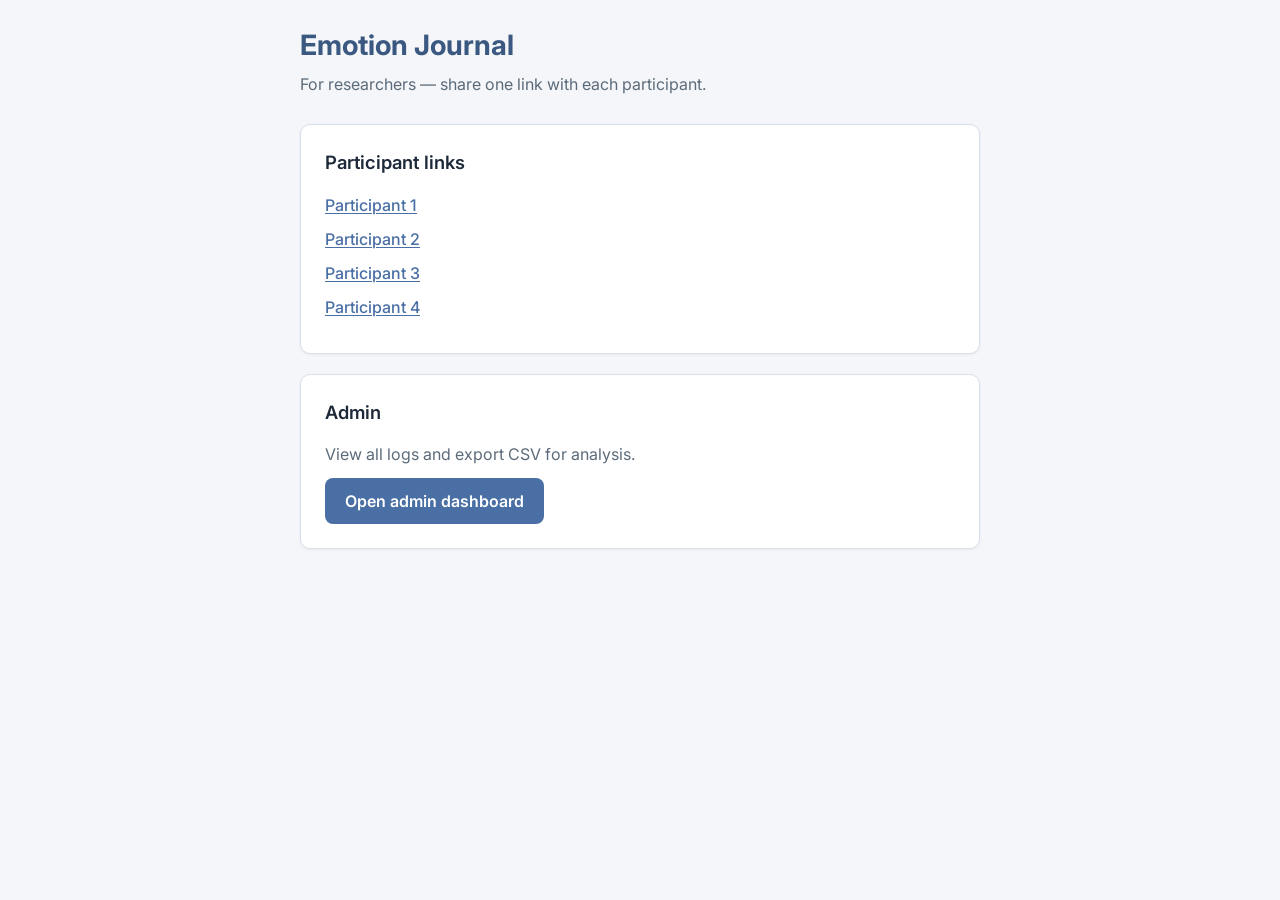
<file: index.html>
<!DOCTYPE html>
<html lang="en">
<head>
  <meta charset="UTF-8">
  <meta name="viewport" content="width=device-width, initial-scale=1.0">
  <title>Emotion Journal</title>
  <link rel="preconnect" href="https://fonts.googleapis.com">
  <link rel="preconnect" href="https://fonts.gstatic.com" crossorigin>
  <link href="https://fonts.googleapis.com/css2?family=Inter:wght@400;500;600;700&display=swap" rel="stylesheet">
  <link rel="stylesheet" href="journal.css">
</head>
<body class="journal-body">
  <div class="journal-container">
    <header class="journal-header">
      <h1>Emotion Journal</h1>
      <p>For researchers — share one link with each participant.</p>
    </header>

    <div class="journal-card">
      <h2>Participant links</h2>
      <ul class="journal-link-list">
        <li><a href="p1.html">Participant 1</a></li>
        <li><a href="p2.html">Participant 2</a></li>
        <li><a href="p3.html">Participant 3</a></li>
        <li><a href="p4.html">Participant 4</a></li>
      </ul>
    </div>

    <div class="journal-card">
      <h2>Admin</h2>
      <p style="margin:0 0 12px;color:var(--journal-muted);">View all logs and export CSV for analysis.</p>
      <a href="admin.html" class="journal-btn journal-btn--primary" style="text-decoration:none;display:inline-flex;">Open admin dashboard</a>
    </div>
  </div>
</body>
</html>
</file>
<file: journal.css>
/* Emotion Journal — standalone styles (does not modify main Photon site) */

:root {
  --journal-primary: #4a6fa5;
  --journal-primary-dark: #3a5880;
  --journal-bg: #f4f6f9;
  --journal-surface: #ffffff;
  --journal-border: #d8e0ea;
  --journal-text: #1e2a3a;
  --journal-muted: #5c6b7a;
  --journal-success: #2d8a5e;
  --journal-warning: #c47d1a;
  --journal-radius: 10px;
  --journal-font: 'Inter', -apple-system, BlinkMacSystemFont, sans-serif;
}

*,
*::before,
*::after {
  box-sizing: border-box;
}

body.journal-body {
  margin: 0;
  font-family: var(--journal-font);
  font-size: 16px;
  line-height: 1.5;
  color: var(--journal-text);
  background: var(--journal-bg);
  min-height: 100vh;
}

.journal-container {
  max-width: 720px;
  margin: 0 auto;
  padding: 24px 20px 48px;
}

.journal-container--wide {
  max-width: 1100px;
}

.journal-header {
  margin-bottom: 28px;
}

.journal-header h1 {
  margin: 0 0 6px;
  font-size: 1.75rem;
  font-weight: 700;
  color: var(--journal-primary-dark);
}

.journal-header p {
  margin: 0;
  color: var(--journal-muted);
}

.journal-card {
  background: var(--journal-surface);
  border: 1px solid var(--journal-border);
  border-radius: var(--journal-radius);
  padding: 24px;
  margin-bottom: 20px;
  box-shadow: 0 1px 3px rgba(30, 42, 58, 0.06);
  overflow: visible;
}

.journal-card h2 {
  margin: 0 0 16px;
  font-size: 1.15rem;
  font-weight: 600;
}

.journal-progress {
  display: grid;
  grid-template-columns: repeat(3, 1fr);
  gap: 12px;
  margin-bottom: 4px;
}

.journal-progress--admin {
  grid-template-columns: repeat(2, 1fr);
}

.journal-stat {
  text-align: center;
  padding: 14px 10px;
  background: #eef3f9;
  border-radius: 8px;
}

.journal-stat-value {
  display: block;
  font-size: 1.5rem;
  font-weight: 700;
  color: var(--journal-primary);
  line-height: 1.2;
}

.journal-stat-label {
  display: block;
  font-size: 0.8rem;
  color: var(--journal-muted);
  margin-top: 4px;
}

.journal-status {
  margin-top: 14px;
  padding: 10px 14px;
  border-radius: 8px;
  font-size: 0.9rem;
}

.journal-status--active {
  background: #e8f5ee;
  color: var(--journal-success);
}

.journal-status--plain {
  background: transparent;
  padding-left: 0;
  padding-right: 0;
  color: var(--journal-primary);
}

.journal-status--warning {
  background: #fef6e8;
  color: var(--journal-warning);
}

.journal-status--ended {
  background: #f0f0f0;
  color: var(--journal-muted);
}

.journal-field {
  margin-bottom: 36px;
}

.journal-field label,
.journal-field-label {
  display: block;
  font-weight: 500;
  margin-bottom: 8px;
}

.journal-required {
  color: #b42318;
  font-weight: 600;
}

.journal-choice-list {
  display: flex;
  flex-direction: column;
  gap: 0;
}

label.journal-choice-row,
.journal-choice-row {
  display: flex;
  align-items: flex-start;
  gap: 10px;
  margin: 0 0 20px;
  padding: 0;
  font-size: 0.95rem;
  line-height: 1.4;
  cursor: pointer;
}

.journal-choice-row:last-child {
  margin-bottom: 0;
}

.journal-choice-text {
  font-weight: 300;
}

.journal-choice-row input {
  margin-top: 3px;
  flex-shrink: 0;
  accent-color: var(--journal-primary);
}

.journal-other-input {
  width: 100%;
  margin-top: 10px;
  padding: 10px 12px;
  border: 1px solid var(--journal-border);
  border-radius: 8px;
  font: inherit;
}

.journal-field--hidden {
  display: none;
}

.journal-field .journal-hint {
  display: block;
  font-size: 0.85rem;
  color: var(--journal-muted);
  margin-top: 4px;
}

.journal-field input[type="text"],
.journal-field input[type="password"],
.journal-field textarea,
.journal-field select {
  width: 100%;
  padding: 10px 12px;
  border: 1px solid var(--journal-border);
  border-radius: 8px;
  font: inherit;
  color: inherit;
  background: #fff;
}

.journal-field textarea {
  min-height: 88px;
  resize: vertical;
}

.journal-scale {
  display: flex;
  flex-wrap: wrap;
  gap: 8px;
  align-items: center;
}

.journal-scale-labels {
  display: flex;
  justify-content: space-between;
  width: 100%;
  font-size: 0.8rem;
  color: var(--journal-muted);
  margin-top: 6px;
}

.journal-scale-btn {
  flex: 1;
  min-width: 36px;
  max-width: 48px;
  padding: 10px 0;
  border: 1px solid var(--journal-border);
  border-radius: 8px;
  background: #fff;
  font: inherit;
  font-weight: 500;
  cursor: pointer;
  transition: background 0.15s, border-color 0.15s;
}

.journal-scale-btn:hover {
  border-color: var(--journal-primary);
}

.journal-scale-btn.selected {
  background: var(--journal-primary);
  border-color: var(--journal-primary);
  color: #fff;
}

.journal-yesno {
  display: flex;
  gap: 10px;
}

.journal-yesno-btn {
  flex: 1;
  padding: 10px;
  border: 1px solid var(--journal-border);
  border-radius: 8px;
  background: #fff;
  font: inherit;
  font-weight: 300;
  cursor: pointer;
}

.journal-yesno-btn.selected {
  background: var(--journal-primary);
  border-color: var(--journal-primary);
  color: #fff;
}

.journal-btn {
  display: inline-flex;
  align-items: center;
  justify-content: center;
  gap: 8px;
  padding: 11px 20px;
  border: none;
  border-radius: 8px;
  font: inherit;
  font-weight: 600;
  cursor: pointer;
  transition: opacity 0.15s;
}

.journal-btn:disabled {
  opacity: 0.55;
  cursor: not-allowed;
}

.journal-btn--primary {
  background: var(--journal-primary);
  color: #fff;
}

.journal-btn--primary:hover:not(:disabled) {
  background: var(--journal-primary-dark);
}

.journal-btn--secondary {
  background: #eef3f9;
  color: var(--journal-primary-dark);
}

.journal-btn--danger {
  background: #fff;
  color: #b42318;
  border: 1px solid #f5c2c0;
}

.journal-btn--danger:hover:not(:disabled) {
  background: #fdecea;
}

.journal-btn--small {
  padding: 6px 12px;
  font-size: 0.82rem;
  font-weight: 500;
}

.journal-btn--ghost {
  background: transparent;
  color: var(--journal-muted);
  padding: 8px 12px;
}

.journal-actions {
  display: flex;
  gap: 12px;
  flex-wrap: wrap;
  margin-top: 8px;
}

.journal-error {
  padding: 10px 14px;
  background: #fdecea;
  color: #b42318;
  border-radius: 8px;
  font-size: 0.9rem;
  margin-bottom: 16px;
}

.journal-success {
  padding: 10px 14px;
  background: #e8f5ee;
  color: var(--journal-success);
  border-radius: 8px;
  font-size: 0.9rem;
  margin-bottom: 16px;
}

.journal-topbar {
  display: flex;
  justify-content: space-between;
  align-items: center;
  margin-bottom: 20px;
  flex-wrap: wrap;
  gap: 10px;
}

.journal-topbar-user {
  font-size: 0.9rem;
  color: var(--journal-muted);
}

.journal-history-item {
  border-bottom: 1px solid var(--journal-border);
  padding: 16px 0;
}

.journal-history-item:last-child {
  border-bottom: none;
  padding-bottom: 0;
}

.journal-history-date {
  font-weight: 600;
  margin-bottom: 10px;
  color: var(--journal-primary-dark);
}

.journal-history-answer {
  margin-bottom: 8px;
  font-size: 0.92rem;
}

.journal-history-answer strong {
  display: block;
  font-weight: 500;
  color: var(--journal-muted);
  font-size: 0.82rem;
  margin-bottom: 2px;
}

.journal-empty {
  text-align: center;
  color: var(--journal-muted);
  padding: 24px 0;
}

.journal-login-select {
  width: 100%;
  padding: 10px 12px;
  border: 1px solid var(--journal-border);
  border-radius: 8px;
  font: inherit;
  background: #fff;
}

/* Admin table */
.journal-table-wrap {
  overflow-x: auto;
}

.journal-table {
  width: 100%;
  border-collapse: collapse;
  font-size: 0.88rem;
}

.journal-table th,
.journal-table td {
  border: 1px solid var(--journal-border);
  padding: 10px 12px;
  text-align: left;
  vertical-align: top;
}

.journal-table th {
  background: #eef3f9;
  font-weight: 600;
  white-space: nowrap;
}

.journal-table td {
  max-width: 220px;
  word-break: break-word;
}

.journal-participant-block {
  margin-bottom: 32px;
}

.journal-participant-block h3 {
  margin: 0 0 12px;
  font-size: 1.05rem;
}

.journal-badge {
  display: inline-block;
  padding: 2px 8px;
  border-radius: 999px;
  font-size: 0.78rem;
  font-weight: 600;
  background: #eef3f9;
  color: var(--journal-primary);
  margin-left: 8px;
}

.journal-form-message {
  margin-top: 8px;
}

.journal-form-message.journal-success,
.journal-form-message.journal-error {
  margin-bottom: 0;
}

.journal-submitted-banner {
  padding: 10px 14px;
  background: #e8f5ee;
  color: var(--journal-success);
  border-radius: 8px;
  font-size: 0.9rem;
  margin-bottom: 16px;
}

/* Study timeline strip */
.journal-timeline-wrap {
  position: -webkit-sticky;
  position: sticky;
  top: 0;
  z-index: 20;
  display: flex;
  align-items: stretch;
  gap: 8px;
  margin: -24px -24px 20px;
  padding: 12px 24px 14px;
  background: var(--journal-surface);
  border-bottom: 1px solid var(--journal-border);
  box-shadow: 0 2px 6px rgba(30, 42, 58, 0.06);
}

.journal-timeline-arrow {
  flex-shrink: 0;
  width: 36px;
  min-height: 36px;
  border: 1px solid var(--journal-border);
  border-radius: 8px;
  background: #fff;
  color: var(--journal-primary-dark);
  font: inherit;
  font-size: 1.1rem;
  cursor: pointer;
  -webkit-tap-highlight-color: transparent;
  touch-action: manipulation;
}

.journal-timeline-arrow:disabled {
  opacity: 0.35;
  cursor: not-allowed;
}

.journal-timeline-strip {
  flex: 1;
  display: grid;
  grid-template-columns: repeat(7, minmax(0, 1fr));
  gap: 6px;
  min-width: 0;
}

.journal-timeline-day {
  position: relative;
  display: flex;
  flex-direction: column;
  align-items: center;
  justify-content: center;
  gap: 3px;
  padding: 10px 4px 12px;
  border: 2px solid var(--journal-border);
  border-radius: 8px;
  background: #fff;
  font: inherit;
  cursor: pointer;
  min-height: 84px;
  -webkit-tap-highlight-color: transparent;
  touch-action: manipulation;
}

.journal-timeline-weekday {
  display: block;
  font-size: 0.75rem;
  font-weight: 600;
  line-height: 1.1;
  text-align: center;
  letter-spacing: 0.02em;
  color: var(--journal-muted);
}

.journal-timeline-date {
  display: block;
  font-size: 1.05rem;
  font-weight: 700;
  line-height: 1.1;
  text-align: center;
}

.journal-timeline-study-day {
  display: block;
  font-size: 0.65rem;
  color: var(--journal-muted);
  line-height: 1;
  margin-top: 1px;
}

.journal-timeline-check {
  display: block;
  font-size: 0.95rem;
  font-weight: 700;
  line-height: 1;
  margin-top: 2px;
  color: var(--journal-success);
}

.journal-timeline-day--has-entry {
  background: #c8e6d4;
  border-color: #9fd4b0;
}

.journal-timeline-day--has-entry .journal-timeline-check {
  color: #1f7a4f;
}

.journal-timeline-day--selected {
  background: #fff;
  border: 3px solid var(--journal-primary);
  color: var(--journal-text);
}

.journal-timeline-day--has-entry.journal-timeline-day--selected {
  background: #c8e6d4;
  border: 3px solid var(--journal-primary);
}

.journal-timeline-day--future {
  opacity: 0.45;
}

.journal-entry-date-label {
  margin: 0 0 16px;
  font-size: 1rem;
  font-weight: 600;
  color: var(--journal-primary-dark);
}

/* Calendar past entries (admin / legacy) */
.journal-cal-month {
  margin-bottom: 28px;
}

.journal-cal-month:last-child {
  margin-bottom: 0;
}

.journal-cal-month-title {
  font-weight: 600;
  font-size: 1rem;
  margin-bottom: 12px;
  color: var(--journal-primary-dark);
}

.journal-cal-weekdays {
  display: grid;
  grid-template-columns: repeat(7, 1fr);
  gap: 4px;
  margin-bottom: 6px;
  text-align: center;
  font-size: 0.75rem;
  font-weight: 500;
  color: var(--journal-muted);
}

.journal-cal-grid {
  display: grid;
  grid-template-columns: repeat(7, 1fr);
  gap: 4px;
}

.journal-cal-cell {
  aspect-ratio: 1;
  min-height: 36px;
  border: 1px solid var(--journal-border);
  border-radius: 8px;
  background: #fff;
  font: inherit;
  font-size: 0.88rem;
  color: var(--journal-muted);
  cursor: default;
  padding: 0;
}

.journal-cal-cell--empty {
  border: none;
  background: transparent;
}

.journal-cal-cell--out {
  opacity: 0.35;
  background: #fafafa;
}

.journal-cal-cell--past:not(.journal-cal-cell--has-entry) {
  background: #f8f9fb;
}

.journal-cal-cell--has-entry {
  background: #dce8f8;
  color: var(--journal-primary-dark);
  font-weight: 600;
  cursor: pointer;
}

.journal-cal-cell--today {
  box-shadow: inset 0 0 0 2px var(--journal-primary);
}

.journal-cal-cell--has-entry:hover:not(:disabled) {
  background: #c8daf4;
}

.journal-cal-cell--selected {
  background: var(--journal-primary) !important;
  border-color: var(--journal-primary);
  color: #fff !important;
}

.journal-cal-cell:disabled {
  cursor: default;
}

.journal-history-detail {
  margin-top: 20px;
  padding-top: 20px;
  border-top: 1px solid var(--journal-border);
}

.journal-history-detail-header {
  font-weight: 600;
  margin-bottom: 14px;
  color: var(--journal-primary-dark);
}

.journal-link-list {
  list-style: none;
  padding: 0;
  margin: 0;
}

.journal-link-list li {
  margin-bottom: 10px;
}

.journal-link-list a {
  color: var(--journal-primary);
  font-weight: 500;
  text-decoration: underline;
  text-underline-offset: 2px;
}

@media (max-width: 767px) {
  .journal-progress,
  .journal-progress--admin {
    grid-template-columns: 1fr;
  }

  .journal-container {
    padding: 12px 12px 40px;
  }

  .journal-topbar {
    margin-bottom: 12px;
  }

  .journal-topbar h1 {
    font-size: 1.25rem !important;
  }

  .journal-card {
    padding: 0 12px 16px;
    overflow: visible;
  }

  .journal-timeline-wrap {
    gap: 4px;
    margin: 0 -12px 12px;
    padding: 10px 12px 12px;
  }

  .journal-timeline-arrow {
    width: 44px;
    min-height: 72px;
  }

  .journal-timeline-strip {
    gap: 4px;
  }

  .journal-timeline-day {
    min-height: 72px;
    padding: 8px 2px 10px;
    border-radius: 8px;
    gap: 2px;
  }

  .journal-timeline-weekday {
    font-size: 0.7rem;
  }

  .journal-timeline-date {
    font-size: 0.95rem;
  }

  .journal-timeline-check {
    font-size: 0.88rem;
  }

  .journal-entry-date-label {
    margin-bottom: 10px;
    font-size: 0.95rem;
  }

  .journal-submitted-banner {
    margin-bottom: 10px;
    font-size: 0.85rem;
    padding: 8px 12px;
  }

  .journal-yesno-btn {
    min-height: 44px;
    padding: 12px 10px;
  }

  .journal-btn {
    min-height: 44px;
    width: 100%;
  }

  .journal-actions {
    flex-direction: column;
  }

  label.journal-choice-row,
  .journal-choice-row {
    height: auto;
    min-height: 0;
    margin: 0 0 20px;
    padding: 0;
    align-items: flex-start;
  }

  .journal-choice-row:last-child {
    margin-bottom: 0;
  }

  .journal-choice-row input {
    margin-top: 2px;
    flex-shrink: 0;
    width: 18px;
    height: 18px;
  }

  .journal-field input[type="text"],
  .journal-field textarea {
    font-size: 16px;
  }
}

@media (min-width: 768px) {
  .journal-topbar h1 {
    font-size: 1.75rem !important;
  }

  .journal-actions {
    flex-direction: row;
  }

  .journal-btn {
    width: auto;
    min-width: 140px;
  }

  .journal-yesno-btn {
    min-height: auto;
    padding: 12px 16px;
  }
}
</file>
